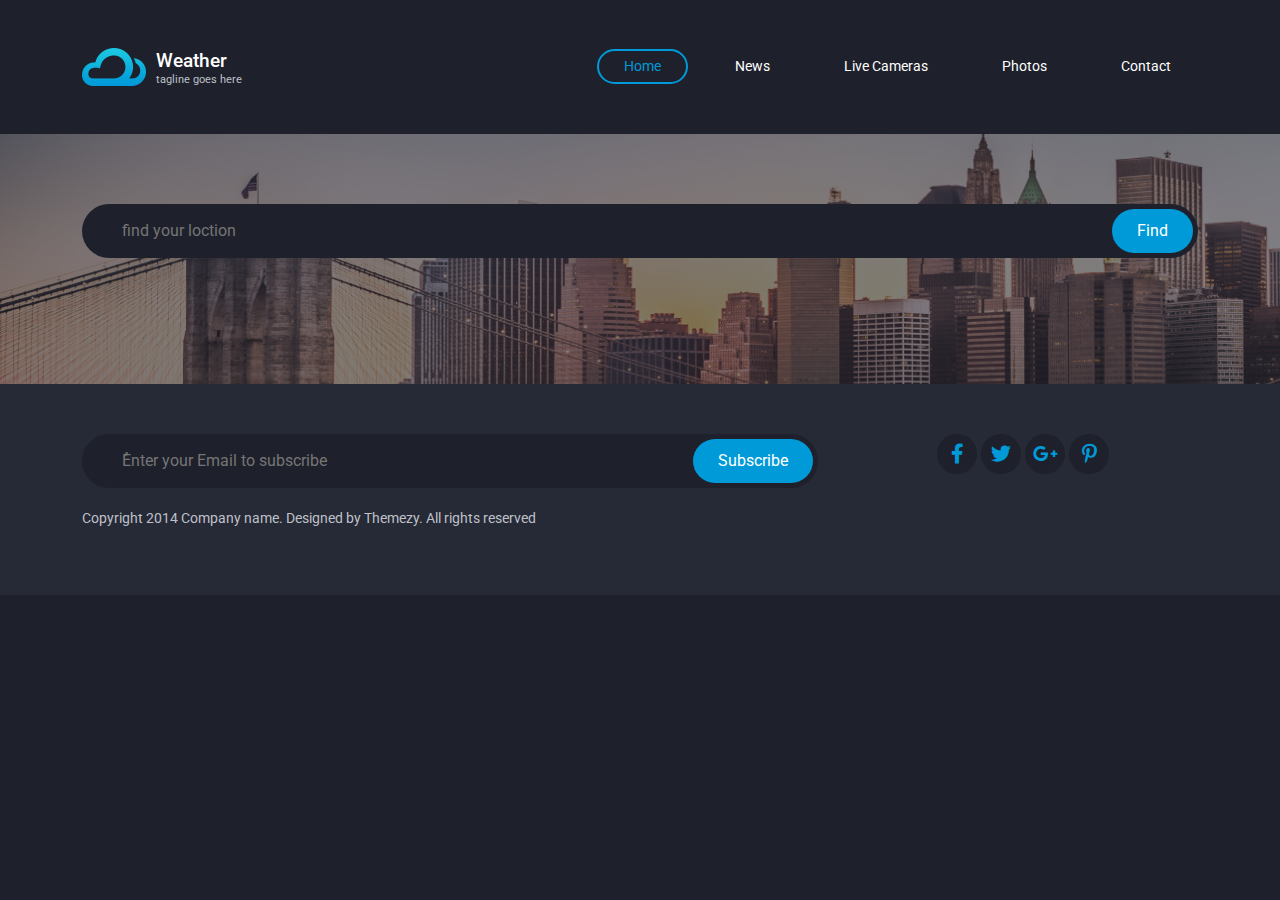
<file: index.html>
<!DOCTYPE html>
<html lang="en">

<head>
    <meta charset="UTF-8">
    <meta http-equiv="X-UA-Compatible" content="IE=edge">
    <meta name="viewport" content="width=device-width, initial-scale=1.0">
    <meta content="" name="keywords">
    <meta content="" name="description">
    <title>Weather</title>
    <!--google font-->
    <link rel="preconnect" href="https://fonts.googleapis.com">
    <link rel="preconnect" href="https://fonts.gstatic.com" crossorigin>
    <link href="https://fonts.googleapis.com/css2?family=Roboto:wght@300;400;500;700;900&display=swap" rel="stylesheet">
    <!--bootstrap css file-->
    <link rel="stylesheet" href="css/bootstrap.min.css">
    <!--fontawsome css file-->
    <link rel="stylesheet" href="css/all.min.css">
    <!--main stylesheet file-->
    <link rel="stylesheet" href="css/style.css">

</head>

<body>
    <!--start navbar section-->
    <nav class="navbar navbar-expand-lg py-4">
        <div class="container">
            <a class="navbar-brand" href="index.html">
                <div class="d-flex align-items-center flex-wrap flex-md-nowrap">
                    <img src="image/logo.png" alt="logo">
                    <div class="text">
                        <h1 class="text-white">Weather</h1>
                        <p>tagline goes here</p>
                    </div>
                </div>
            </a>
            <button class="navbar-toggler" type="button" data-bs-toggle="collapse"
                data-bs-target="#navbarSupportedContent" aria-controls="navbarSupportedContent" aria-expanded="false"
                aria-label="Toggle navigation">
                <i class="fa fa-bars text-white"></i>
            </button>
            <div class="collapse navbar-collapse" id="navbarSupportedContent">
                <ul class="navbar-nav ms-auto text-center">
                    <li class="nav-item">
                        <a class="nav-link active" aria-current="page" href="index.html">Home</a>
                    </li>
                    <li class="nav-item">
                        <a class="nav-link text-white" href="#">News</a>
                    </li>
                    <li class="nav-item">
                        <a class="nav-link text-white" href="#">Live Cameras</a>
                    </li>
                    <li class="nav-item">
                        <a class="nav-link text-white" href="#">Photos</a>
                    </li>
                    <li class="nav-item">
                        <a class="nav-link text-white" href="contact.html">Contact</a>
                    </li>
            </div>
        </div>
    </nav>
    <!--end navbar section-->

    <!--start home section-->
    <section id="home">
        <div class="container">
            <form action="">
                <input type="text" placeholder="find your loction" id="search">
                <button value="find">Find</button>
            </form>
        </div>
    </section>
    <!--end home section-->

    <!--start weather table section-->
    <section class="weather-table">
        <div class="container">
            <div class="weather-content">
                <div class="row g-0" id="weather">
                </div>
            </div>
        </div>
    </section>
    <!--end weather table section-->

    <!--start footer section-->
    <footer>
        <div class="container">
            <div class="row">
                <div class="col-lg-8">
                    <form action="">
                        <input type="text" placeholder="ُEnter your Email to subscribe">
                        <button value="subscribe">Subscribe</button>
                    </form>
                </div>
                <div class="col-lg-3 offset-lg-1">
                    <div class="social-icons">
                        <a href="https://www.facebook.com/" target="_blank">
                            <i class="fa-brands fa-facebook-f"></i> </a>
                        <a href="https://twitter.com/" target="_blank">
                            <i class="fa-brands fa-twitter"></i> </a>
                        <a href="https://www.google.com/" target="_blank">
                            <i class="fa-brands fa-google-plus-g"></i> </a>
                        <a href="https://www.pinterest.com/" target="_blank">
                            <i class="fa-brands fa-pinterest-p"></i> </a>
                    </div>
                </div>
            </div>
            <p>Copyright 2014 Company name. Designed by Themezy. All rights reserved</p>
        </div>
    </footer>
    <!--end footer section-->

    <!--bootstrap js file-->
    <script src="js/bootstrap.bundle.min.js"></script>
    <script src="js/index.js"></script>


</body>

</html>
</file>
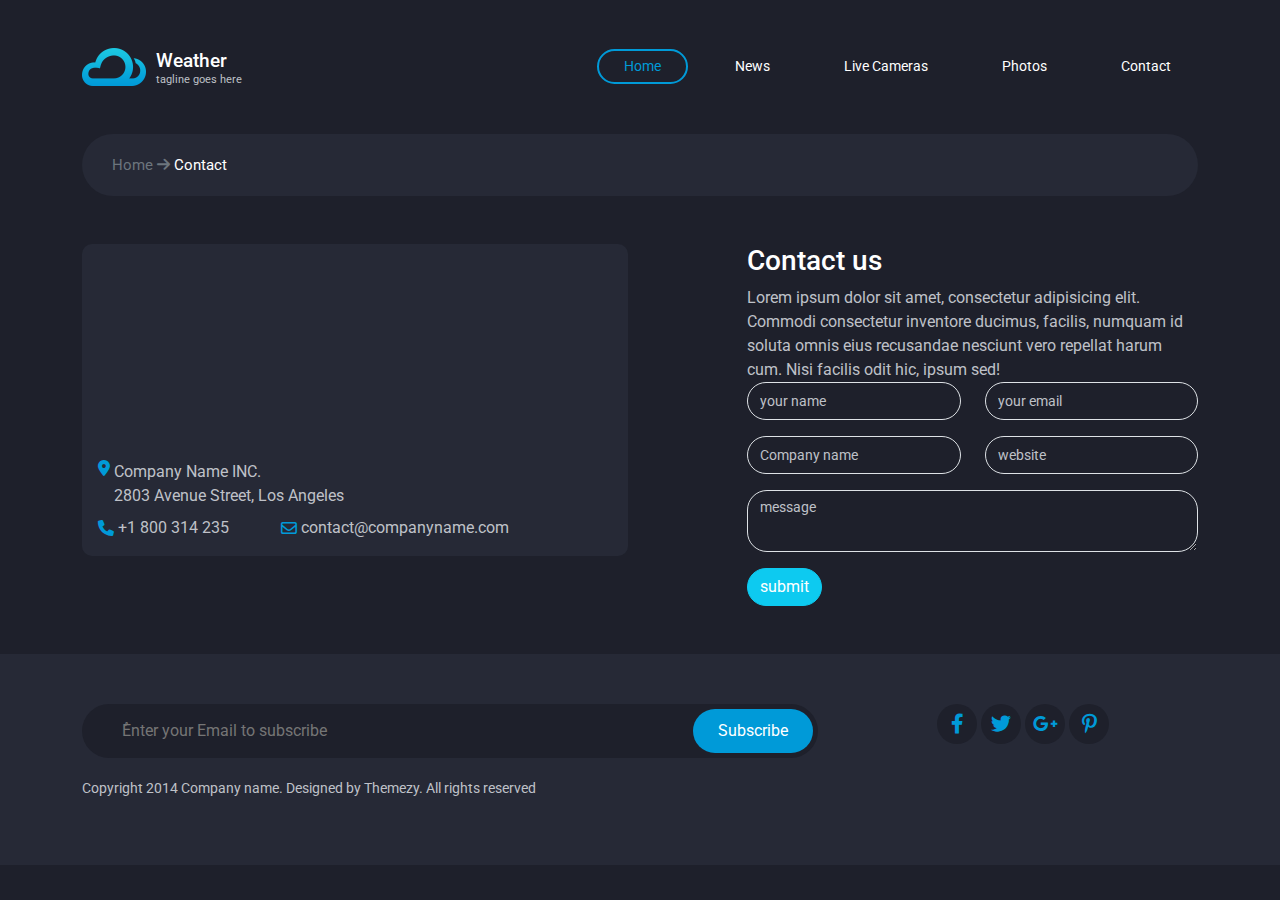
<file: contact.html>
<!DOCTYPE html>
<html lang="en">

<head>
    <meta charset="UTF-8">
    <meta http-equiv="X-UA-Compatible" content="IE=edge">
    <meta name="viewport" content="width=device-width, initial-scale=1.0">
    <meta content="" name="keywords">
    <meta content="" name="description">
    <title>Compass Starter by Ariona, Rian</title>
    <!--google font-->
    <link rel="preconnect" href="https://fonts.googleapis.com">
    <link rel="preconnect" href="https://fonts.gstatic.com" crossorigin>
    <link href="https://fonts.googleapis.com/css2?family=Roboto:wght@300;400;500;700;900&display=swap" rel="stylesheet">
    <!--bootstrap css file-->
    <link rel="stylesheet" href="css/bootstrap.min.css">
    <!--fontawsome css file-->
    <link rel="stylesheet" href="css/all.min.css">
    <!--main stylesheet file-->
    <link rel="stylesheet" href="css/style.css">

</head>

<body>
    <!--start navbar section-->
    <nav class="navbar navbar-expand-lg py-4">
        <div class="container">
            <a class="navbar-brand" href="index.html">
                <div class="d-flex align-items-center flex-wrap flex-md-nowrap">
                    <img src="image/logo.png" alt="logo">
                    <div class="text">
                        <h1 class="text-white">Weather</h1>
                        <p>tagline goes here</p>
                    </div>
                </div>
            </a>
            <button class="navbar-toggler" type="button" data-bs-toggle="collapse"
                data-bs-target="#navbarSupportedContent" aria-controls="navbarSupportedContent" aria-expanded="false"
                aria-label="Toggle navigation">
                <i class="fa fa-bars text-white"></i>
            </button>
            <div class="collapse navbar-collapse" id="navbarSupportedContent">
                <ul class="navbar-nav ms-auto text-center">
                    <li class="nav-item">
                        <a class="nav-link active" aria-current="page" href="index.html">Home</a>
                    </li>
                    <li class="nav-item">
                        <a class="nav-link text-white" href="#">News</a>
                    </li>
                    <li class="nav-item">
                        <a class="nav-link text-white" href="#">Live Cameras</a>
                    </li>
                    <li class="nav-item">
                        <a class="nav-link text-white" href="#">Photos</a>
                    </li>
                    <li class="nav-item">
                        <a class="nav-link text-white" href="contact.html">Contact</a>
                    </li>
            </div>
        </div>
    </nav>
    <!--end navbar section-->

    <!--start header section-->
    <section id="contact-header">
        <div class="container">
            <div class="content">
                <a href="index.html" class="text-decoration-none text-secondary">Home</a>
                <i class="fa-solid fa-arrow-right text-secondary"></i>
                <span class="text-white">Contact</span>
            </div>
        </div>
    </section>
    <!--end header section-->

    <!--start main content section-->
    <section id="main-content" class="py-5">
        <div class="container">
            <div class="row">
                <div class="col-lg-6">
                    <div class="contact-details p-3">
                        <div class="space"></div>
                        <div class="info">
                            <div class="address d-flex gap-1 mb-2">
                                <i class="fa-solid fa-location-dot"></i>
                                <p>Company Name INC. <br>
                                    2803 Avenue Street, Los Angeles</p>
                            </div>
                            <div class="phone d-flex gap-1 align-items-center">
                                <i class="fa-solid fa-phone"></i>
                                <p>+1 800 314 235</p>
                                <i class="fa-regular fa-envelope ms-5"></i>
                                <p>contact@companyname.com</p>
                            </div>
                        </div>

                    </div>
                </div>
                <div class="col-lg-5 offset-lg-1">
                    <div class="form-content">
                        <h3 class="text-white">Contact us</h3>
                        <p>Lorem ipsum dolor sit amet, consectetur adipisicing elit. Commodi consectetur inventore
                            ducimus, facilis, numquam id soluta omnis eius recusandae nesciunt vero repellat harum cum.
                            Nisi facilis odit hic, ipsum sed!</p>
                        <form action="">
                            <div class="row">
                                <div class="col-lg-6 mb-3">
                                    <input class="form-control" type="text" name="name" placeholder="your name">
                                </div>
                                <div class="col-lg-6 mb-3">
                                    <input class="form-control" type="email" name="email" placeholder="your email">
                                </div>
                            </div>
                            <div class="row">
                                <div class="col-lg-6 mb-3">
                                    <input class="form-control" type="text" name="name" placeholder="Company name">
                                </div>
                                <div class="col-lg-6 mb-3">
                                    <input class="form-control" type="url" name="url" placeholder="website">
                                </div>
                            </div>
                            <textarea name="" placeholder="message" class="form-control mb-3"></textarea>
                            <button class="btn btn-info rounded-pill text-white">submit </button>
                        </form>
                    </div>
                </div>
            </div>
        </div>
    </section>
    <!--end main content section-->


    <!--start footer section-->
    <footer>
        <div class="container">
            <div class="row">
                <div class="col-lg-8">
                    <form action="">
                        <input type="text" placeholder="ُEnter your Email to subscribe">
                        <button value="subscribe">Subscribe</button>
                    </form>
                </div>
                <div class="col-lg-3 offset-lg-1">
                    <div class="social-icons">
                        <a href="https://www.facebook.com/" target="_blank">
                            <i class="fa-brands fa-facebook-f"></i> </a>
                        <a href="https://twitter.com/" target="_blank">
                            <i class="fa-brands fa-twitter"></i> </a>
                        <a href="https://www.google.com/" target="_blank">
                            <i class="fa-brands fa-google-plus-g"></i> </a>
                        <a href="https://www.pinterest.com/" target="_blank">
                            <i class="fa-brands fa-pinterest-p"></i> </a>
                    </div>
                </div>
            </div>
            <p>Copyright 2014 Company name. Designed by Themezy. All rights reserved</p>
        </div>
    </footer>
    <!--end footer section-->

    <!--bootstrap js file-->
    <script src="js/bootstrap.bundle.min.js"></script>
    <script src="js/index.js"></script>


</body>

</html>
</file>
<file: css/style.css>
:root {
    --text-color: #bfc1c8;
    --main-color: #009ad8;
    --background-color: #262936;
    --body-background: #1e202b;
    --main-transition: 0.5s all;
}

body {
    font-family: "Roboto", "Open Sans", sans-serif;
    background-color: var(--body-background);
}

/*start navbar section*/
nav .text {
    margin: 20px 0 0 10px;
}

nav h1 {
    font-size: 1.2rem;
    margin: 0;
}

nav p {
    font-size: 0.7rem;
    color: var(--text-color);
}

nav .navbar-toggler {
    border: 2px solid transparent;
    padding: 20px;
    border-radius: 40px;
    outline: none;
    transition: var(--main-transition);
}

nav .navbar-toggler:focus {
    box-shadow: none;
}

nav .navbar-toggler:hover {
    border: 2px solid var(--main-color);
    color: var(--main-color);
}

nav ul li {
    font-size: 14px;
}

@media screen and (min-width:992px) {
    nav ul li {
        margin-left: 20px;
    }

    nav ul li a.nav-link {
        transition: var(--main-transition);
        border: 2px solid transparent;
        border-radius: 30px;
        padding: 5px 25px !important;
    }

    nav ul li a.nav-link:not(.active):hover,
    .navbar-nav .nav-link.active {
        border: 2px solid var(--main-color);
        color: var(--main-color);
    }
}

@media screen and (max-width:991px) {
    nav ul .nav-item .nav-link {
        padding: 20px 0;
    }

    nav ul li:not(:last-child) a.nav-link {
        border-bottom: 1px solid rgba(255, 255, 255, 0.1);
    }

    .navbar-nav .nav-link.active {
        color: var(--main-color)
    }

    nav .navbar-nav {
        background-color: var(--background-color);
        border-radius: 10px;
    }
}

/*end navbar section*/

/*start home section*/
#home {
    background-image: url(../image/banner.png);
    background-size: cover;
    padding: 70px 0;
    min-height: 350px;
}

#home form {
    position: relative;
    margin-bottom: 70px;
}


#home form input {
    width: 100%;
    padding: 15px 40px;
    background-color: var(--body-background);
    outline: none;
    border: none;
    border-radius: 30px;
    color: white;
}

#home form button {
    position: absolute;
    top: 5px;
    right: 5px;
    bottom: 5px;
    border: none;
    background-color: var(--main-color);
    padding: 10px 25px;
    border-radius: 30px;
    color: white;
    cursor: pointer;
}

/*end home section*/


/*start weather-table section*/
.weather-table .weather-content {
    background-color: #323544;
    border-radius: 10px;
    margin-top: -150px;
    margin-bottom: 50px;
    color: var(--text-color);
}

.weather-table .weather-content .header {
    background: rgba(0, 0, 0, 0.1);
    padding: 10px;
    text-align: center;
    font-weight: 400;
}

.weather-table .weather-content .weather-desc {
    color: var(--main-color);
    margin: 20px 0;
}

.weather-table .weather-content .weather-footer span {
    margin-right: 20px;
}

.weather-table .weather-content .weather-footer span img {
    margin-right: 5px;
}

.weather-table .weather-content .col-lg-4:nth-child(2) {
    background-color: var(--background-color);
}

/*end weather-table section*/


/*start footer section*/
footer {
    background-color: var(--background-color);
    padding: 50px 0;
}

footer form {
    position: relative;
    margin-bottom: 20px;
    color: white;
}


footer form input {
    width: 100%;
    padding: 15px 40px;
    background-color: var(--body-background);
    outline: none;
    border: none;
    border-radius: 30px;
}

footer form button {
    position: absolute;
    top: 5px;
    right: 5px;
    bottom: 5px;
    border: none;
    background-color: var(--main-color);
    padding: 10px 25px;
    border-radius: 30px;
    color: white;
    cursor: pointer;
}

footer .social-icons a {
    width: 40px;
    height: 40px;
    display: inline-block;
    border-radius: 50%;
    background-color: var(--body-background);
    color: var(--main-color);
    text-align: center;
    line-height: 2;
    transition: var(--main-transition);
    font-size: 20px;
}

footer .social-icons a:hover {
    background-color: var(--main-color);
    color: white;
}

footer p {
    color: var(--text-color);
    font-size: 14px;
}

/*end footer section*/


/*contact.html*/

/* start header section*/
#contact-header .content {
    background-color: var(--background-color);
    border-radius: 40px;
    padding: 20px 30px;
    font-size: 0.9285714286em;
}

/*end header section*/


/*start main content section*/
#main-content .contact-details {
    background-color: var(--background-color);
    border-radius: 10px;

}

#main-content p {
    color: var(--text-color);
    margin: 0 !important;
}

#main-content i {
    color: var(--main-color);
}

#main-content .space {
    height: 200px;
}

#main-content input,
#main-content textarea {
    background-color: var(--body-background);
    border-radius: 20px;
    color: var(--text-color) !important;
}

#main-content ::placeholder {
    color: var(--text-color) !important;
    font-size: 14px;
}

/*end main content section*/
</file>
